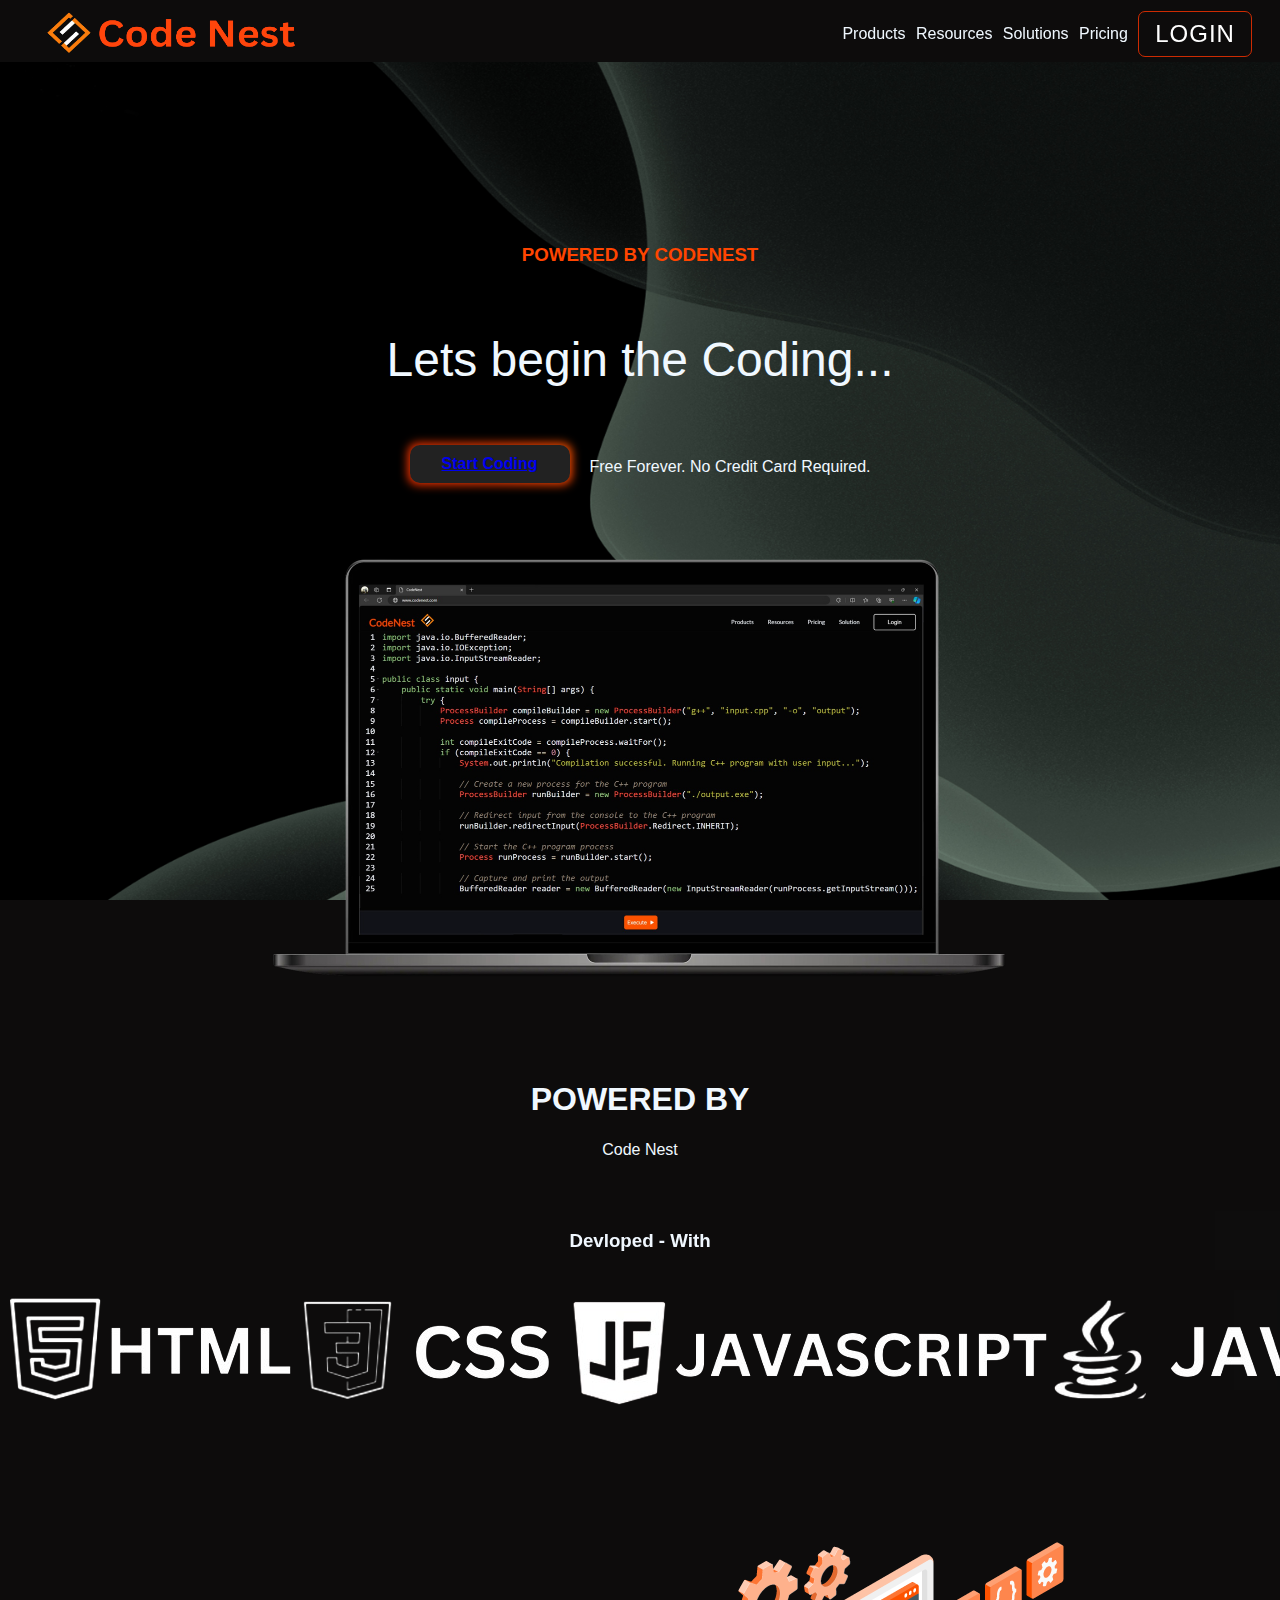
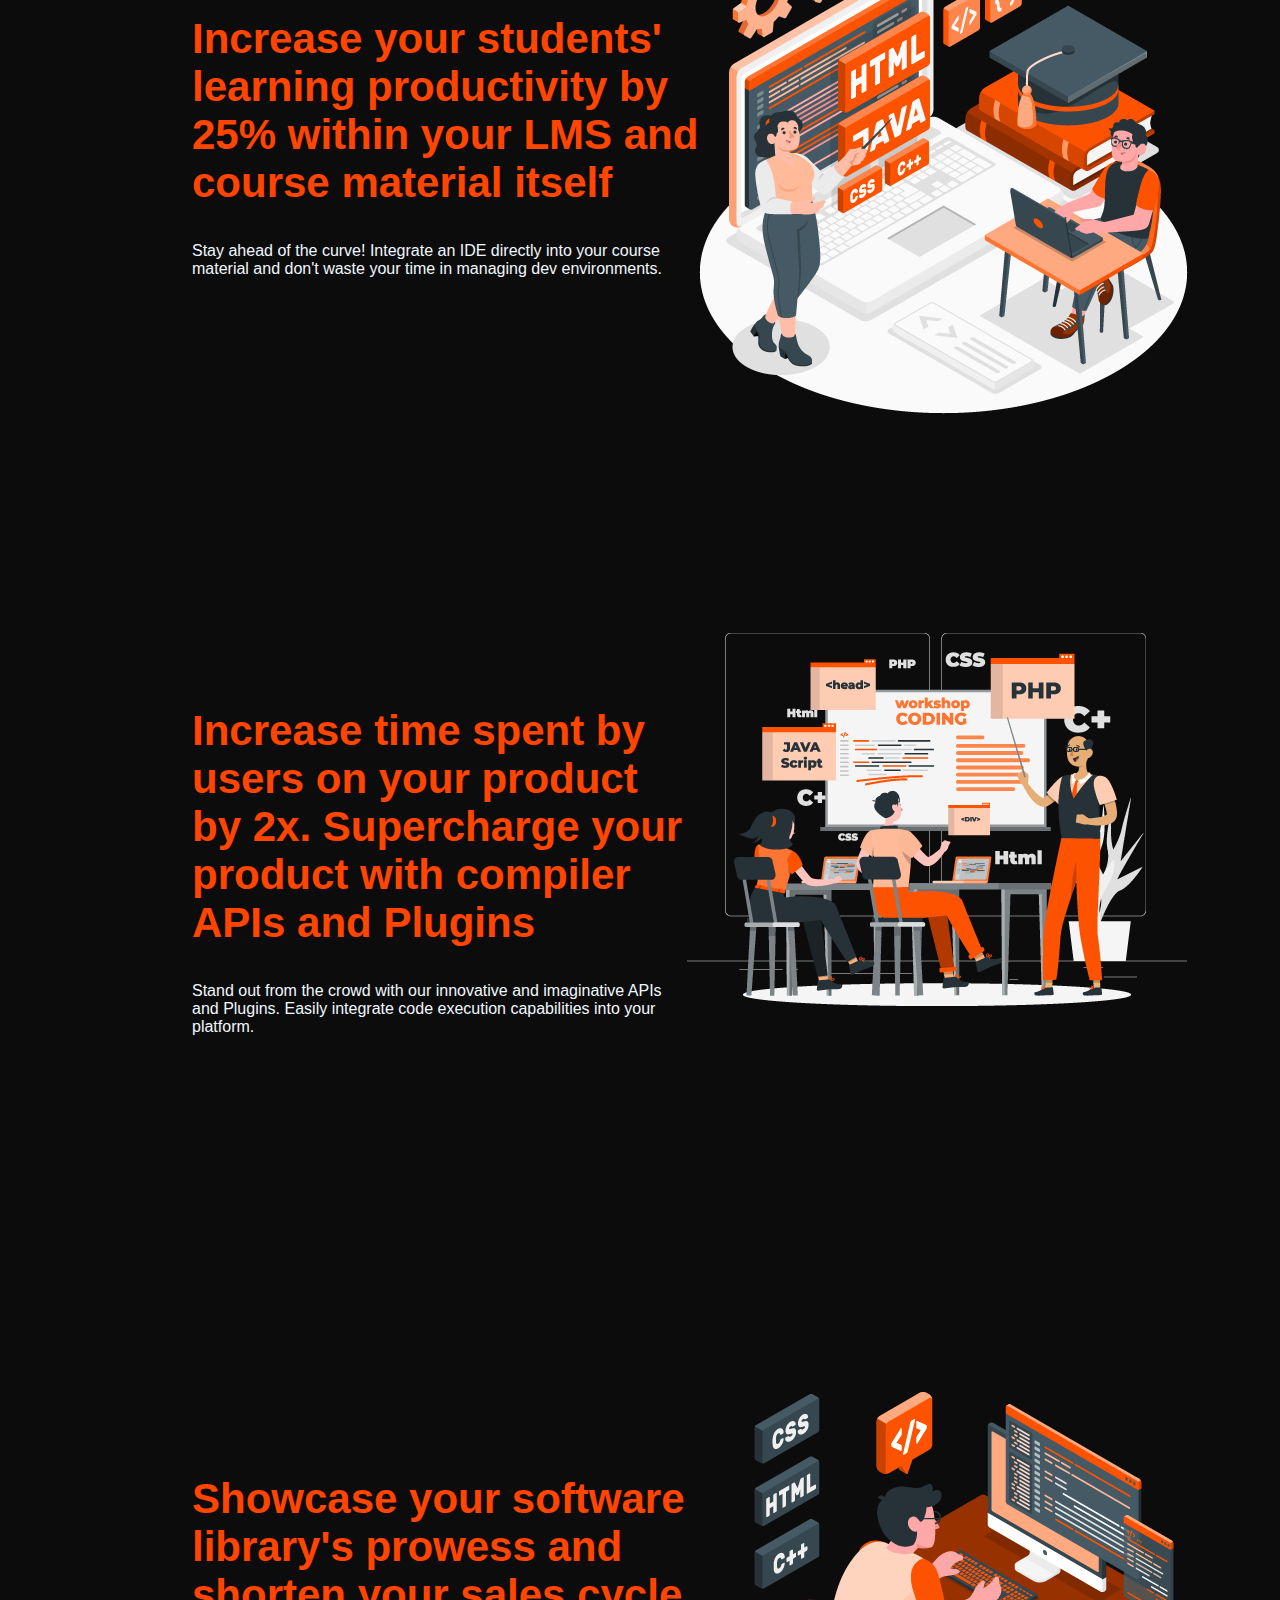
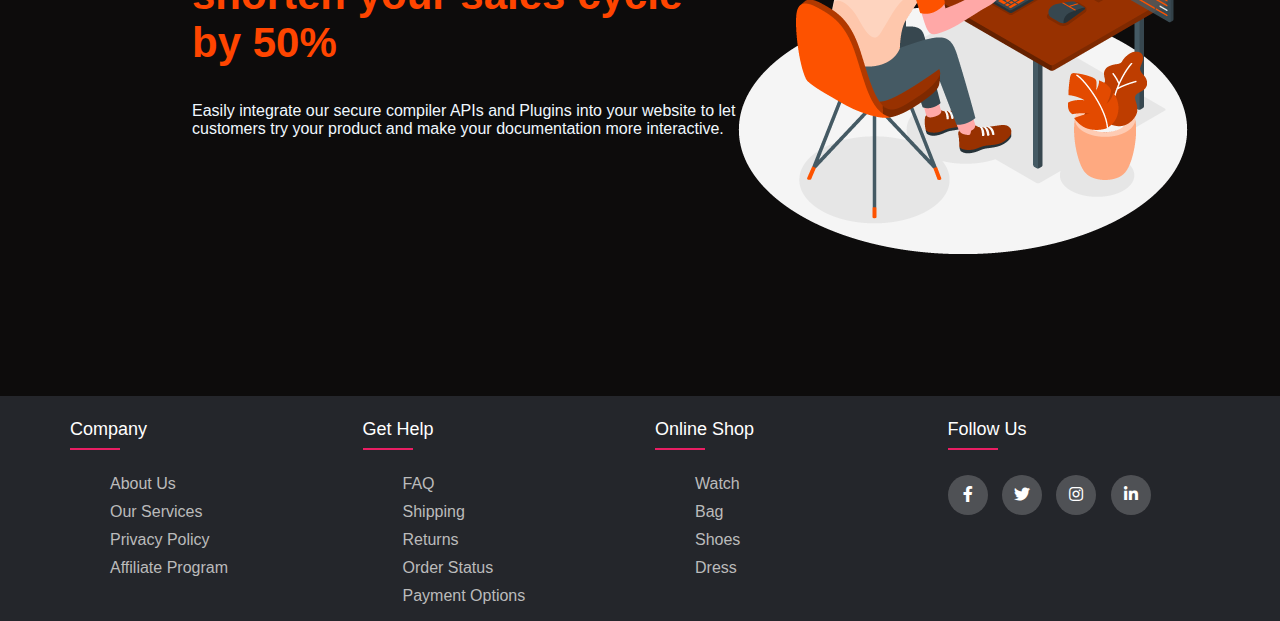
<file: frontend/index.html>
<!DOCTYPE html>
<html lang="en">

<head>
    <meta charset="UTF-8">
    <meta name="viewport" content="width=device-width, initial-scale=1.0">
    <title>CodeNest</title>
    <link rel="shortcut icon" type="x-icon" href="icon.png">
    <link rel="stylesheet" href="main.css">
    <link rel="stylesheet" type="text/css" href="https://cdnjs.cloudflare.com/ajax/libs/font-awesome/5.15.1/css/all.min.css">
</head>

<body >

    <header class="header">
        <img class="logo" src="logo.png" alt="">
       
        <nav>
            <a href="#">Products</a>
            <a href="#">Resources</a>
            <a href="#">Solutions</a>
            <a href="#">Pricing</a>
            <a href="login.html" class="button-73">Login</a>
        </nav>
    </header>



    <div class="heading">
        <h3 class="pow">POWERED BY CODENEST</h3>
    </div>
    <div class="tagline">
        <p>Lets begin the Coding...</p>
    </div>
    <div class="start">
        <div class="button-85"><a href="compiler.html">Start Coding</a>
        </div>
        <div>
            <p class="free">Free Forever. No Credit Card Required.</p>
        </div>
    </div>
    <div class="pc">
        <img class="lap" src="pc.png" alt="Slow Network">
    </div>


    <div class="user">
        <h1>POWERED BY</h1>
    </div>
    <div class="user2">
        Code Nest
    </div>
    <br>
    <br>
    <div class="tag">
        <h3 >Devloped - With</h3>
    </div>
    <div class="devloper">
        
            <!-- <img src="HTML.png" alt="">HTML
            <img src="CSS.png" alt="">CSS
            <img src="JS.png" alt="">JAVASCRIPT
            <img src="JAVA.png" alt="">JAVA
            <img src="SQL.png" alt="">SQL -->
            <img src="12.png" alt="">
        
    </div>


    <div class="detail1">
        <img class="img1" src="1.png" alt="">
        <div class="text-box1">
            <h2>Increase your students' learning productivity by 25% within your LMS and course material itself</h2>
            <p>Stay ahead of the curve! Integrate an IDE directly into your course material and don't waste your time in managing dev environments.</p>
        </div>
    </div>
    <br>
    <br>
    <br>
    <div class="detail2">
        <img class="img2" src="2.png" alt="">
        <div class="text-box2">
            <h2>Increase time spent by users on your product by 2x. Supercharge your product with compiler APIs and Plugins</h2>
            <p>Stand out from the crowd with our innovative and imaginative APIs and Plugins. Easily integrate code execution capabilities into your platform.</p>
        </div>
    </div>
    <br>
    <br>
    <br>
    <div class="detail3">
        <img class="img3" src="3.png" alt="">
        <div class="text-box3">
            <h2>Showcase your software library's prowess and shorten your sales cycle by 50%</h2>
            <p>Easily integrate our secure compiler APIs and Plugins into your website to let customers try your product and make your documentation more interactive.</p>
        </div>
    </div>
    <br>
    <br>
    <br>
    <br>
    <br>
    <br>
    <footer class="footer">
        <div class="container">
            <div class="row">
                <div class="footer-col">
                    <h4>company</h4>
                    <ul>
                        <li><a href="#">about us</a></li>
                        <li><a href="#">our services</a></li>
                        <li><a href="#">privacy policy</a></li>
                        <li><a href="#">affiliate program</a></li>
                    </ul>
                </div>
                <div class="footer-col">
                    <h4>get help</h4>
                    <ul>
                        <li><a href="#">FAQ</a></li>
                        <li><a href="#">shipping</a></li>
                        <li><a href="#">returns</a></li>
                        <li><a href="#">order status</a></li>
                        <li><a href="#">payment options</a></li>
                    </ul>
                </div>
                <div class="footer-col">
                    <h4>online shop</h4>
                    <ul>
                        <li><a href="#">watch</a></li>
                        <li><a href="#">bag</a></li>
                        <li><a href="#">shoes</a></li>
                        <li><a href="#">dress</a></li>
                    </ul>
                </div>
                <div class="footer-col">
                    <h4>follow us</h4>
                    <div class="social-links">
                        <a href="#"><i class="fab fa-facebook-f"></i></a>
                        <a href="#"><i class="fab fa-twitter"></i></a>
                        <a href="#"><i class="fab fa-instagram"></i></a>
                        <a href="#"><i class="fab fa-linkedin-in"></i></a>
                    </div>
                </div>
            </div>
        </div>
   </footer>
    </div>
</body>

</html>
</file>
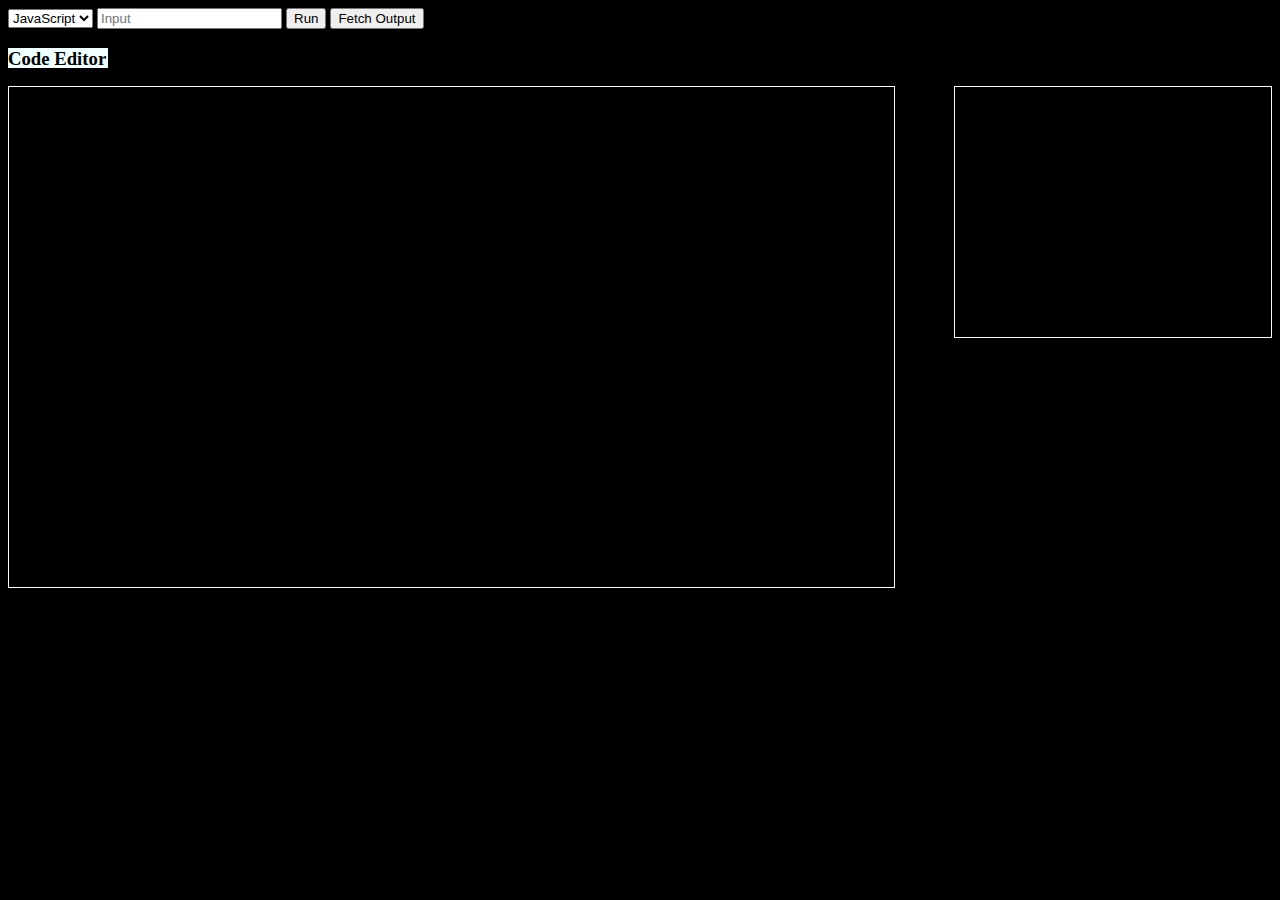
<file: frontend/compiler.html>
<!DOCTYPE html>
<html lang="en">
<head>
    <meta charset="UTF-8">
    <meta name="viewport" content="width=device-width, initial-scale=1.0">
    <title>Code Editor</title>
    <style>
        body{
            background-color:black;
        }
        #editor{
            float: left;
            color: cyan;
            width: 70%;
            height: 500px;
            border: 1px solid #fdfdfd;
            
        }
        #output {
            float: right;
            color: green;
            width: 25%;
            height: 250px;
            border: 1px solid #fcfbfb;
        }
        #input{
            height: 20px;
            width: 100px;
            background-color: azure;
            color: rgb(0, 0, 0);
            border: 2px #fdfdfd;
        }
    </style>
</head>
<body>
    <select id="language">
        <option value="javascript">JavaScript</option>
        <option value="python">Python</option>
        <option value="java">Java</option>
        <option value="cpp">C++</option>
        <!-- Add more options for other languages if needed -->
    </select>
    <input type="text" id="userInput" placeholder="Input">
    <button onclick="executeCode()">Run</button> <!-- Run button for executing code -->
    <button onclick="fetchOutput()">Fetch Output</button> <!-- Button to fetch output -->
    <h3 id="input">Code Editor</h2>
    <div id="editor" contenteditable="true"></div>
    <div id="output"></div>

    <script>
        const apiUrl = 'http://localhost:8080/api/code/';

        // Function to execute the code and fetch output
        function executeCode() {
            const code = document.getElementById('editor').innerText.trim();
            const language = document.getElementById('language').value;
            const input = document.getElementById('userInput').value;

            fetch(apiUrl + 'execute', {
                method: 'POST',
                headers: {
                    'Content-Type': 'application/x-www-form-urlencoded'
                },
                body: `language=${encodeURIComponent(language)}&code=${encodeURIComponent(code)}&input=${encodeURIComponent(input)}`
            })
            .then(response => response.text()) // Parse response as text
            .then(id => {
                document.getElementById('output').innerText = `Code executed successfully. ID: ${id}`;
                document.getElementById('output').setAttribute('data-execution-id', id); // Store execution ID
            })
            .catch(error => {
                console.error('Error executing code:', error);
                document.getElementById('output').innerText = 'Error executing code.';
            });
        }

        // Function to fetch output from the database
        function fetchOutput() {
            const executionId = document.getElementById('output').getAttribute('data-execution-id');
            if (!executionId) {
                console.error('No execution ID available.');
                document.getElementById('output').innerText = 'No execution ID available.';
                return;
            }

            fetch(apiUrl + 'output?id=' + encodeURIComponent(executionId))
                .then(response => response.text()) // Parse response as text
                .then(output => {
                    document.getElementById('output').innerText = output;
                })
                .catch(error => {
                    console.error('Error fetching output:', error);
                    document.getElementById('output').innerText = 'Error fetching output.';
                });
        }
    </script>
</body>
</html>
</file>
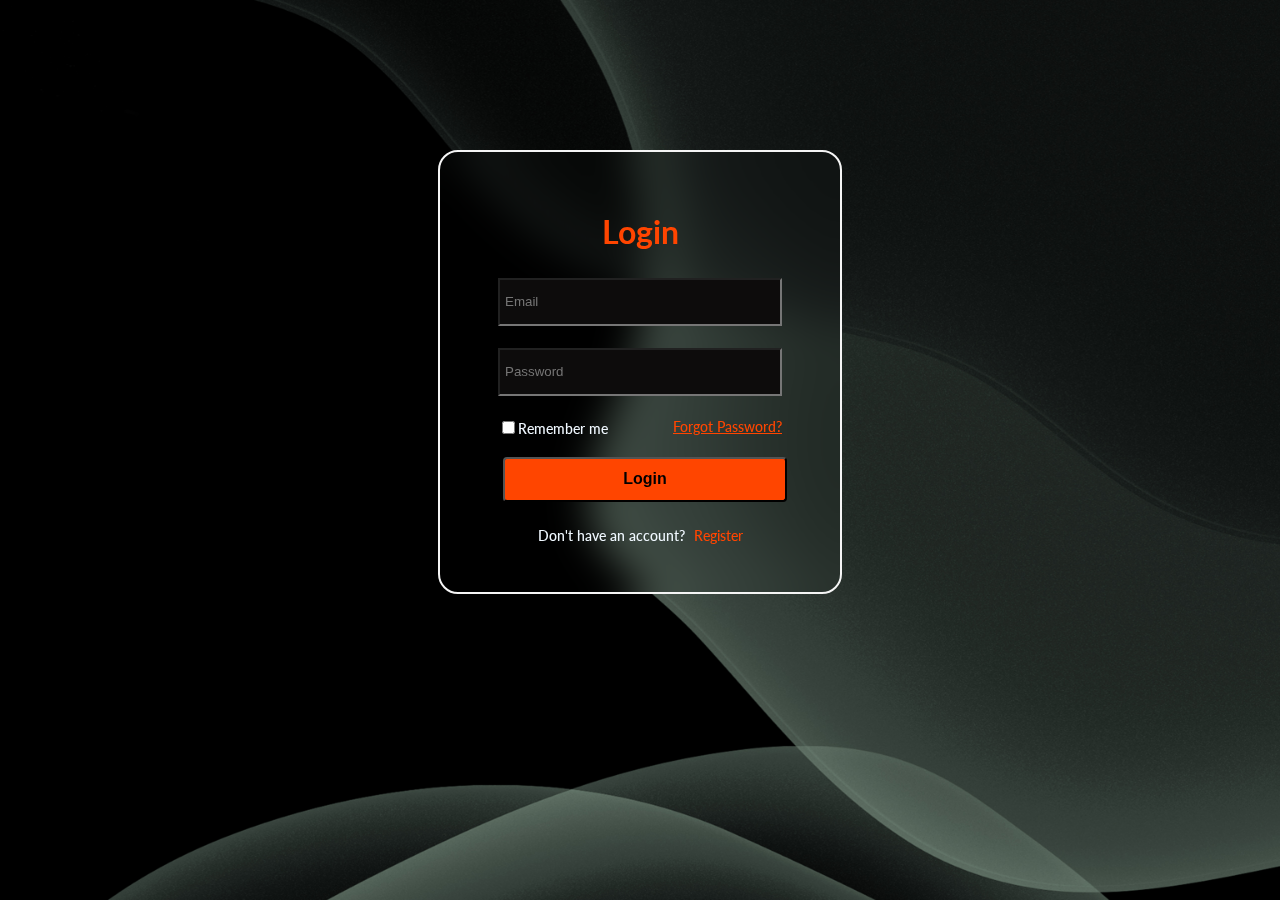
<file: frontend/login.html>
<!DOCTYPE html>
<html lang="en">
<head>
    <meta charset="UTF-8">
    <meta name="viewport" content="width=device-width, initial-scale=1.0">
    <title>Login</title>
    <link rel="shortcut icon" type="x-icon" href="icon.png">
    <link rel="stylesheet" href="loginstyle.css">
    <link rel="preconnect" href="https://fonts.googleapis.com">
<link rel="preconnect" href="https://fonts.gstatic.com" crossorigin>
<link href="https://fonts.googleapis.com/css2?family=Lato&display=swap" rel="stylesheet">
</head>
<body>
    <div class="wrapper">
    <div class="form-box login">
        <h2>Login</h2>
        <form action="#">
            <div class="input-box">
                <span class="icon"><ion-icon name="mail"></ion-icon></span>
                <input type="email" placeholder="Email" required>
                
            </div>
            <div class="input-box">
                <span class="icon"><ion-icon name="lock-closed"></ion-icon></span>
                <input type="password" placeholder="Password" required>
                
            </div>
            <div class="remeber-forget">
                <label><input type="checkbox">Remember me  </label>
                <a href="#">Forgot Password?</a>
            </div>
            
            <button type="submit" class="button">Login</button>
            <div class="login-register">
                <p>Don't have an account?&nbsp;<a href="Registration.html" class="register-link">Register</a></p>
            </div>
        </form>
    </div>  
    </div>          
</body>
</html>
</file>
<file: frontend/main.css>
body {
    background-image: url('back.jpg');
    background-position: center;
    background-size: cover;
    background-attachment: fixed;
    background-repeat: no-repeat;
    font-family: 'Lato', sans-serif;
    margin: 0;
    padding: 0;
    color: aliceblue;
    background-color: #0d0c0c;
}


.header {
    margin-top: -9px;
    padding-top: 15px;
    height: 56px;
    position: fixed;
    background: #0d0c0c;
    /* backdrop-filter: blur(20px); */
    width: 100%;
    display: flex;
    justify-content: space-between;
    align-items: center;
    z-index: 100;
    font-size: 1em;


}

   
.button-73 {
    position: relative;
    padding: 10px 20px;
    border-radius: 7px;
    border: 1px solid rgba(248, 50, 0, 0.815);
    font-size: 10px;
    text-transform: uppercase;
    font-weight: 500;
    letter-spacing: 1px;
    background: transparent;
    color: #fff;
    overflow: hidden;
    box-shadow: 0 0 0 0 transparent;
    -webkit-transition: all 0.2s ease-in;
    -moz-transition: all 0.2s ease-in;
    transition: all 0.2s ease-in;
  }
  
.button-73:hover {
    background: rgba(248, 50, 0, 0.815);
    box-shadow: 0 0 30px 5px rgba(248, 50, 0, 0.815);
    -webkit-transition: all 0.2s ease-out;
    -moz-transition: all 0.2s ease-out;
    transition: all 0.2s ease-out;
  }
  
/* .button-73:hover::before {
    -webkit-animation: sh02 0.5s 0s linear;
    -moz-animation: sh02 0.5s 0s linear;
    animation: sh02 0.5s 0s linear;
  } */
  
.button-73::before {
    content: '';
    display: block;
    width: 0px;
    height: 86%;
    position: absolute;
    top: 7%;
    left: 0%;
    opacity: 0;
    background: #fff;
    box-shadow: 0 0 50px 30px #fff;
    -webkit-transform: skewX(-20deg);
    -moz-transform: skewX(-20deg);
    -ms-transform: skewX(-20deg);
    -o-transform: skewX(-20deg);
    transform: skewX(-20deg);
  }
  
  @keyframes sh02 {
    from {
      opacity: 0;
      left: 0%;
    }
  
    50% {
      opacity: 1;
    }
  
    to {
      opacity: 0;
      left: 100%;
    }
  }
  
.button-73:active {
    box-shadow: 0 0 0 0 transparent;
    -webkit-transition: box-shadow 0.2s ease-in;
    -moz-transition: box-shadow 0.2s ease-in;
    transition: box-shadow 0.2s ease-in;
  }
     
   
   
   
   

header nav {
    width: 32%;
    padding-right: 28px;
    display: flex;
    justify-content: space-between;
    align-items: center;
}

header nav a {

    font-size: 1em;
    color: aliceblue;
    text-decoration: none;
    position: relative;
}



.button- {
    appearance: none;
    background-color: gray;
    border-radius: 40em;
    border-style: none;
    /* box-shadow: #ADCFFF 0 -12px 6px inset; */
    box-sizing: border-box;
    color: #fffdfd;
    cursor: pointer;
    display: inline-block;
    font-family: -apple-system, sans-serif;
    font-size: 1.1rem;
    font-weight: 500;
    letter-spacing: -.24px;
    margin: 0;
    outline: none;
    padding: 1rem 1.3rem;
    quotes: auto;
    text-align: center;
    text-decoration: none;
    transition: all .15s;
    user-select: none;
    -webkit-user-select: none;
    touch-action: manipulation;
}

.button-:hover {
    background-color: #ff4500;
    box-shadow: #FF6314 0 -6px 8px inset;
    transform: scale(1.125);
}

.button-7:active {
    transform: scale(1.025);
}

@media (min-width: 768px) {
    .button-73 {
        font-size: 1.5rem;
        padding: .5rem 1rem;
    }
}

.logo {
    padding: 15px;
    aspect-ratio: 16/9;
    width: 256px;
    height: 52px;
    padding-left: 44px;
    mix-blend-mode: lighten;
}

.pc{
    display: flex;
    justify-content: center;

}
.lap {
    width:60%;
    height:60%;
    padding-top: 50px;
    display: flex;
    justify-content: center;
    align-items: center;
    /* filter: drop-shadow(10px 7px 10px orangered); */


}

.heading {
    padding-top: 225px;
    justify-content: center;
    display: flex;

}


.tagline {
    justify-content: center;
    display: flex;
    font-size: 3em;
    font-weight: 500;

}

.pow {
    color: orangered;
    display: flex;
    text-align: center;
}


.start{
    display: flex;
    justify-content:center;
    align-items: center;
    


}
.startcoding{
    font-size: 1.5em;
    color: aliceblue;
    border: 2px white;
    
    border-radius: 2px;
}
.free{
    padding-top: 7px;
    padding-left: 20px;
}
.info{
    width: 100%;
    height:auto;

    text-align: center;
    padding-bottom: 50px;
    font-size: 1.1em;
    
}
.move{

    color: #ff4500;
    display: flex;
    align-items: center;
    justify-content: space-between;
    
    font-size: 3em;
}


.user{
    margin-top: 30px;
    width: 100%;
    height: 50px;
    display: flex;
    margin-top: 80px;
    justify-content: center;
    align-items: center;
}
.user2{
    width: 100%;
    height: 50px;
    display: flex;
    justify-content: center;
    align-items: center;
}
.img1{
    float: right;
    margin-right: -100px;
}
.detail1{
    margin: 150px auto;
    width: 70%;
}
.text-box1{
    color: orangered;
    
    padding-top: 40px;
   
}
.text-box1 h2{
    font-size: 42px;
  
}
.text-box1 p{
    font-size: 16px;
    color: aliceblue;
}
.img2{
    float: right;
    margin-right: -100px;
}
.detail2{
    margin: 150px auto;
    width: 70%;
}
.text-box2{
    color: orangered;
    padding-top: 40px;
   
}
.text-box2 h2{
    font-size: 42px;
  
}
.text-box2 p{
    font-size: 16px;
    color: aliceblue;
}
.img3{
    float: right;
    margin-right: -100px;
}
.detail3{
    margin: 150px auto;
    width: 70%;
}
.text-box3{
    color: orangered;
    margin-top: 30px;
    padding-top: 50px;
   
}
.text-box3 h2{
    font-size: 42px;
  
}
.text-box3 p{
    font-size: 16px;
    color: aliceblue;
}
.Ending{
    background-color: #17191f;
    width: 100%;
    height: 450px;
    color: #ffffff;
    margin-top: 55px;
}
.bt{
    height: 50px;
    width: 300px;
    padding-left: 190px;
    padding-top: 50px;
}
.endlg{
    padding-top: 90px;
    aspect-ratio: 16/9;
    width: 256px;
    height: 52px;
    padding-left: 210px;
    mix-blend-mode: lighten;
}
.Socials{
    display: flex;
    
    justify-content:center;
}



/* ///////// */

.button-85 {
    font-size: 1em;
    font-weight: 800;
    
  padding: 0.6em 2em;
  
  border: none;
  outline: none;
  color: rgb(255, 255, 255);
  background: #111;
  cursor: pointer;
  position: relative;
  z-index: 0;
  border-radius: 10px;
  user-select: none;
  -webkit-user-select: none;
  touch-action: manipulation;
  size: 1em;
}

.button-85:before {
  content: "";
  background: linear-gradient(
    45deg,
    #fa3200,
    #e93802,
    #ff4800,
    #ff7300,
    #f37805,
    #d32c02,
    #c43c06,
    #b13a0b,
    #f30808
  );
  position: absolute;
  top: -2px;
  left: -2px;
  background-size: 400%;
  z-index: -1;
  filter: blur(5px);
  -webkit-filter: blur(5px);
  width: calc(100% + 4px);
  height: calc(100% + 4px);
  animation: glowing-button-85 20s linear infinite;
  transition: opacity 0.3s ease-in-out;
  border-radius: 10px;
}
.button-85::Start Coding{
    color: orangered;
}

@keyframes glowing-button-85 {
  0% {
    background-position: 0 0;
  }
  50% {
    background-position: 400% 0;
  }
  100% {
    background-position: 0 0;
  }
}

.button-85:after {
  z-index: -1;
  content: "";
  position: absolute;
  width: 100%;
  height: 100%;
  background: #222;
  left: 0;
  top: 0;
  border-radius: 10px;
}

/* footer  */

.container{
	max-width: 1170px;
	margin:auto;
    
    
}
.row{
	display: flex;
	/* flex-wrap: wrap; */
}
ul{
	list-style: none;
}
.footer{
	background-color: #24262b;
    
}
.footer-col{
   width: 25%;
   padding: 0 15px;
}
.footer-col h4{
	font-size: 18px;
	color: #ffffff;
	text-transform: capitalize;
	margin-bottom: 35px;
	font-weight: 500;
	position: relative;
}
.footer-col h4::before{
	content: '';
	position: absolute;
	left:0;
	bottom: -10px;
	background-color: #e91e63;
	height: 2px;
	box-sizing: border-box;
	width: 50px;
}
.footer-col ul li:not(:last-child){
	margin-bottom: 10px;
}
.footer-col ul li a{
	font-size: 16px;
	text-transform: capitalize;
	color: #ffffff;
	text-decoration: none;
	font-weight: 300;
	color: #bbbbbb;
	display: block;
	transition: all 0.3s ease;
}
.footer-col ul li a:hover{
	color: #ffffff;
	padding-left: 8px;
}
.footer-col .social-links a{
	display: inline-block;
	height: 40px;
	width: 40px;
	background-color: rgba(255,255,255,0.2);
	margin:0 10px 10px 0;
	text-align: center;
	line-height: 40px;
	border-radius: 50%;
	color: #ffffff;
	transition: all 0.5s ease;
}
.footer-col .social-links a:hover{
	color: #24262b;
	background-color: #ffffff;
}

/*responsive*/
@media(max-width: 767px){
  .footer-col{
    width: 50%;
    margin-bottom: 30px;
}
}
@media(max-width: 574px){
  .footer-col{
    width: 100%;
}
}
.tag{

    /* background-color: #24262b; */
    backdrop-filter: blur(30px);
    display: flex;
    justify-content: center;
    align-items: center;
}

.devloper{
    display: flex;
    justify-content: space-evenly;
    align-items: center;
    height: 100px;
    width: auto;
    backdrop-filter: blur(20px);
    font-size: 8em;
    margin-top: 20px;
}
</file>
<file: frontend/loginstyle.css>
body{
    background-image: url('back.jpg');
    background-position: center;
    background-size: cover;
    background-attachment: fixed;
    background-repeat: no-repeat;
    font-family: 'Lato', sans-serif;
    margin: 0;
    padding: 0;
    color:aliceblue;
    background-color:#0d0c0c;
    display: flex;
    justify-content: center;
}


.wrapper{
   margin-top: 150px;
   /* margin-left: 700px; */

    position: relative;
    width: 400px;
    height: 440px;
    background: transparent;
    border: 2px solid whitesmoke;
    border-radius: 20px;

    backdrop-filter: blur(20px);
    display: flex;
    justify-content: center;
    align-items: center;
    

}

.wrapper .icon-close{
    position: absolute;
    top: 0;
    right:0;
    width: 45px;
    height: 45px;
    margin-top: 15px;
    margin-right: -7px;
    display: flex;
    font-size: 1.5em;
}

.form-box h2{
    font-size: 2em;
    color:orangered;
    text-align: center;
}


.input-box{
    position: relative;
    margin-bottom: 20px;
    width: 100%;
    height: 50px;
    /* border-bottom: 2px solid whitesmoke; */

}

.input-box label{
    position:absolute;
    top: 40%;
    left: 5px;
    transform: translate(-15%);
    font-size: 1em;
    color:aliceblue;
    font-weight: 500;
    pointer-events: none;
    transition: .5s;

}

.input-box input{
    padding: 5px;
    /* margin-left: 5px; */
    width: 270px;
    height: 34px;
    background:transparent;
    display: flex;
    justify-content: space-between;
    background-color: #0d0c0c;
    color: #fff;
    

}
.input-box .icon{
    position: absolute;
    right: 8px;
    font-size: 1.2em;
    color: aliceblue;
    line-height:57px;
}
.remeber-forget{
    font-size: .9em;
    margin:20px 0px 20px;
    font-weight: 500;
    display: flex;
    justify-content: space-between;
}
.remeber-forget label input{
    accent-color: orangered;
    margin-right: 3px;
}
.remeber-forget a{
    color: orangered;
}
.button{
    font-size: medium;
    width: 100%;
    height: 45px;
    margin-left: 5px;
    background: orangered;
    border-radius: 4px;
    font-weight: 550;
}
.login-register{
    font-size: .9em;
    color: aliceblue;
    text-align: center;
    font-weight: 500;
    margin: 25px 0px 10px;
}
.login-register p a{
    color: orangered;
    text-decoration: none;
    font-weight: 500;
    margin-left: 5px;
}
.login-register p a:hover{
    text-decoration: underline;

}
</file>
